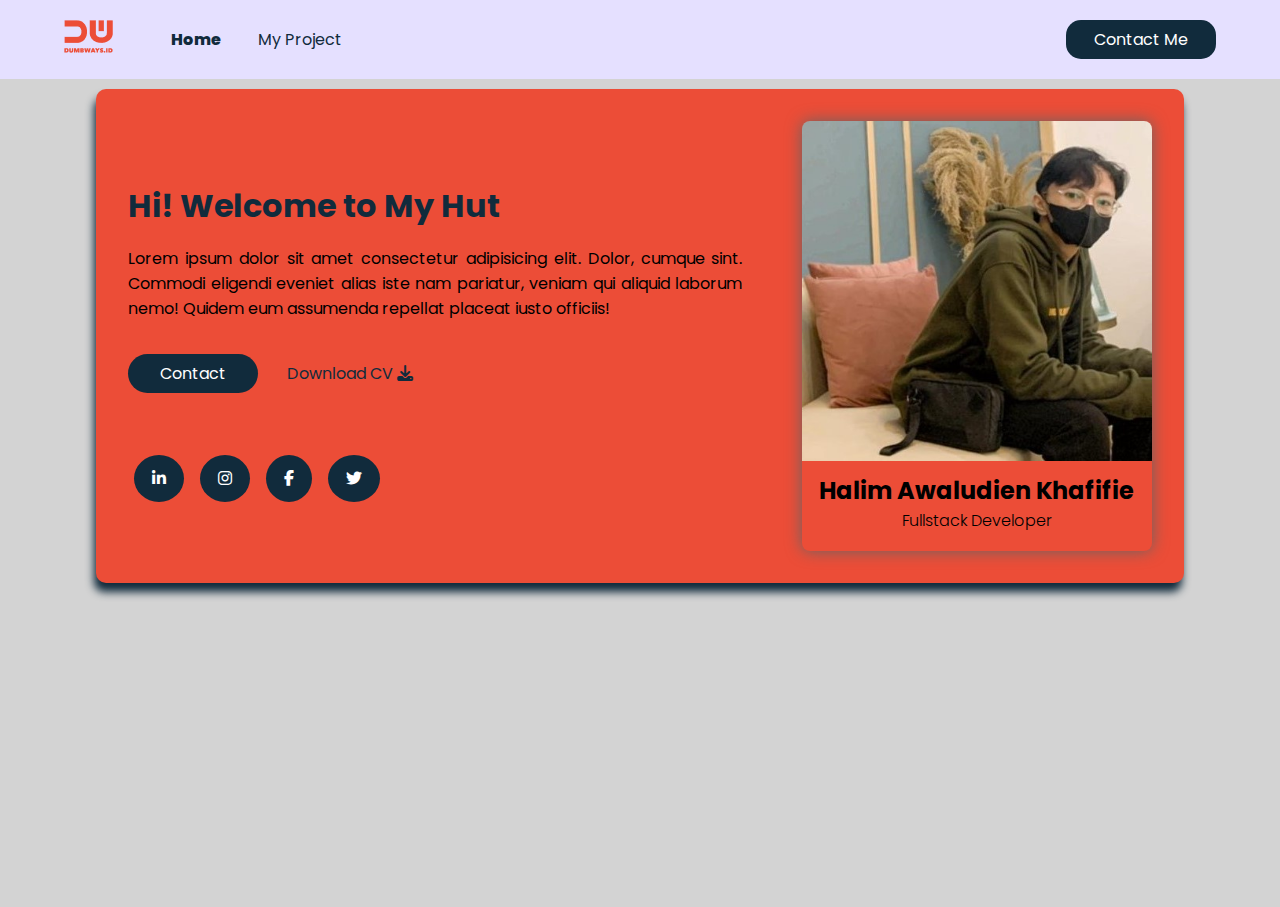
<file: index.html>
<!DOCTYPE html>
<html lang="en">
  <head>
    <meta charset="UTF-8" />
    <meta http-equiv="X-UA-Compatible" content="IE=edge" />
    <meta name="viewport" content="width=device-width, initial-scale=1.0" />
    <title>Home</title>
    <link rel="stylesheet" href="assets/css/style.css" />
    <link
      rel="stylesheet"
      href="https://cdnjs.cloudflare.com/ajax/libs/font-awesome/6.1.1/css/all.min.css"
    />
    <link rel="stylesheet" href="assets/css/sweetalert2.min.css" />
    <link rel="stylesheet" href="assets/css/animate.min.css" />
  </head>

  <body>
    <!-- Navbar -->
    <nav class="navbar">
      <div class="left-navbar">
        <div class="logo">
          <a href="index.html">
            <img src="assets/images/logo.png" alt="logo" />
          </a>
        </div>
        <ul class="ul-navbar">
          <li class="li-navbar">
            <a href="index.html" class="a-navbar" id="active">Home</a>
          </li>
          <li class="li-navbar">
            <a href="project.html" class="a-navbar">My Project</a>
          </li>
        </ul>
      </div>
      <div class="right-navbar">
        <a href="contactme.html" class="a-Rnavbar">Contact Me</a>
      </div>
    </nav>
    <!-- End Navbar -->

    <!-- Content -->
    <div class="canvas">
      <div class="container-content">
        <div class="left-content">
          <h1 class="h1-content">Hi! Welcome to My Hut</h1>
          <p class="p-content">
            Lorem ipsum dolor sit amet consectetur adipisicing elit. Dolor,
            cumque sint. Commodi eligendi eveniet alias iste nam pariatur,
            veniam qui aliquid laborum nemo! Quidem eum assumenda repellat
            placeat iusto officiis!
          </p>

          <div class="contact-download">
            <a
              href="https://wa.link/rpbvp5"
              class="contact-me"
              target="_blank"
              title="Contact"
              >Contact</a
            >
            <a
              href="assets/document/Resume - Halim Awaludien Khafifie.pdf.pdf"
              class="download"
              target="_blank"
              title="Download CV"
              >Download CV <i class="fa-solid fa-download"></i
            ></a>
          </div>

          <div class="social-media">
            <a
              href="https://www.linkedin.com/in/halim-awaludien-khafifie/"
              class="icon"
              target="_blank"
              title="LinkedIn"
              ><i class="fa-brands fa-linkedin-in"></i
            ></a>
            <a
              href="https://instagram.com/haliimm_a?igshid=NDk5N2NlZjQ="
              class="icon"
              target="_blank"
              title="Instagram"
              ><i class="fa-brands fa-instagram"></i
            ></a>
            <a
              href="https://www.facebook.com/"
              class="icon"
              target="_blank"
              title="Facebook"
              ><i class="fa-brands fa-facebook-f"></i
            ></a>
            <a
              href="https://twitter.com/"
              class="icon"
              target="_blank"
              title="Twitter"
              ><i class="fa-brands fa-twitter"></i
            ></a>
          </div>
        </div>

        <div class="right-content">
          <div class="creating-card">
            <div class="image">
              <img class="halim" src="assets/images/halim.JPG" alt="Halim" />
            </div>
            <div class="name">
              <p class="p-name">Halim Awaludien Khafifie</p>
              <p class="career">Fullstack Developer</p>
            </div>
          </div>
        </div>
      </div>
    </div>

    <div></div>
    <!-- End Content -->
  </body>
</html>
</file>
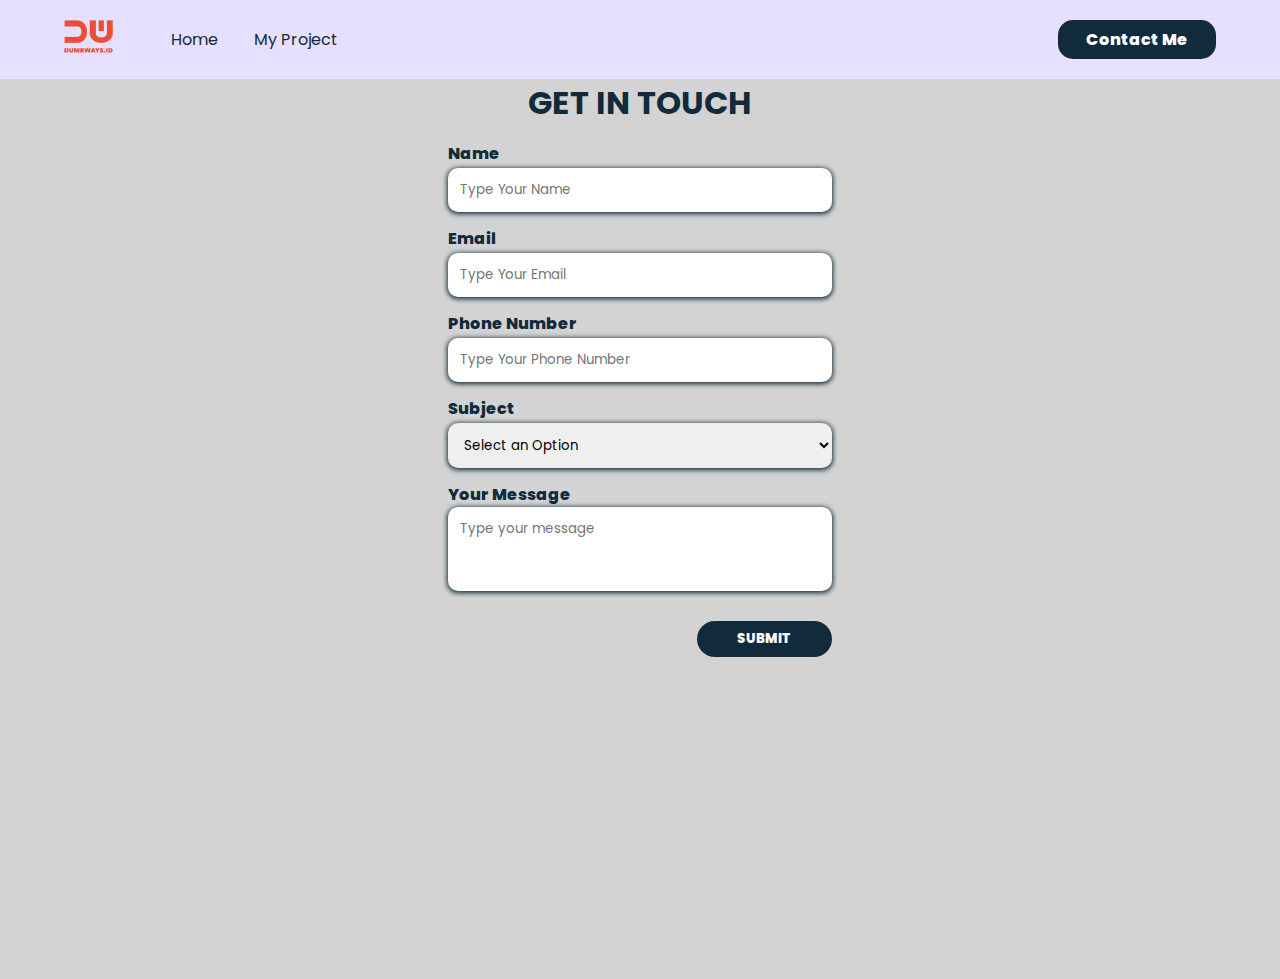
<file: contactme.html>
<!DOCTYPE html>
<html lang="en">
  <head>
    <meta charset="UTF-8" />
    <meta http-equiv="X-UA-Compatible" content="IE=edge" />
    <meta name="viewport" content="width=device-width, initial-scale=1.0" />
    <title>Contact Me</title>
    <link rel="stylesheet" href="assets/css/style.css" />
  </head>

  <body>
    <!-- Navbar -->
    <nav class="navbar">
      <div class="left-navbar">
        <div class="logo">
          <img src="assets/images/logo.png" alt="logo" />
        </div>
        <ul class="ul-navbar">
          <li class="li-navbar">
            <a href="index.html" class="a-navbar">Home</a>
          </li>
          <li class="li-navbar">
            <a href="project.html" class="a-navbar">My Project</a>
          </li>
        </ul>
      </div>
      <div class="right-navbar">
        <a href="contactme.html" class="a-Rnavbar" id="contact-active"
          >Contact Me</a
        >
      </div>
    </nav>
    <!-- End Navbar -->

    <!-- Form -->
    <div class="form-contact">
      <div class="form-container">
        <form id="from" action="" method="">
          <h1>GET IN TOUCH</h1>
          <div class="input">
            <label for="name">Name</label>
            <input type="text" id="name" placeholder="Type Your Name" />
          </div>
          <div class="input">
            <label for="email">Email</label>
            <input type="email" id="email" placeholder="Type Your Email" />
          </div>
          <div class="input">
            <label for="telp">Phone Number</label>
            <input type="tel" id="telp" placeholder="Type Your Phone Number" />
          </div>
          <div class="input">
            <label for="subject">Subject</label>
            <select name="subject" id="subject">
              <option value="none" selected disabled hidden>
                Select an Option
              </option>
              <option value="Let's be friends">Let's be friends</option>
              <option value="Let's Create a Project">
                Let's Create a Project
              </option>
              <option value="I want to hire you">I want to hire you</option>
            </select>
          </div>
          <div class="input">
            <label for="message">Your Message</label>
            <textarea
              name="text"
              id="message"
              cols="30"
              rows="10"
              placeholder="Type your message"
            ></textarea>
          </div>

          <div class="form-button">
            <button type="button" onclick="getData()" name="submit" id="submit">
              SUBMIT
            </button>
          </div>
        </form>
      </div>
    </div>
    <!-- End Form -->

    <script src="assets/js/contact-me.js"></script>
    <script src="assets/js/sweetalert2.all.min.js"></script>
  </body>
</html>
</file>
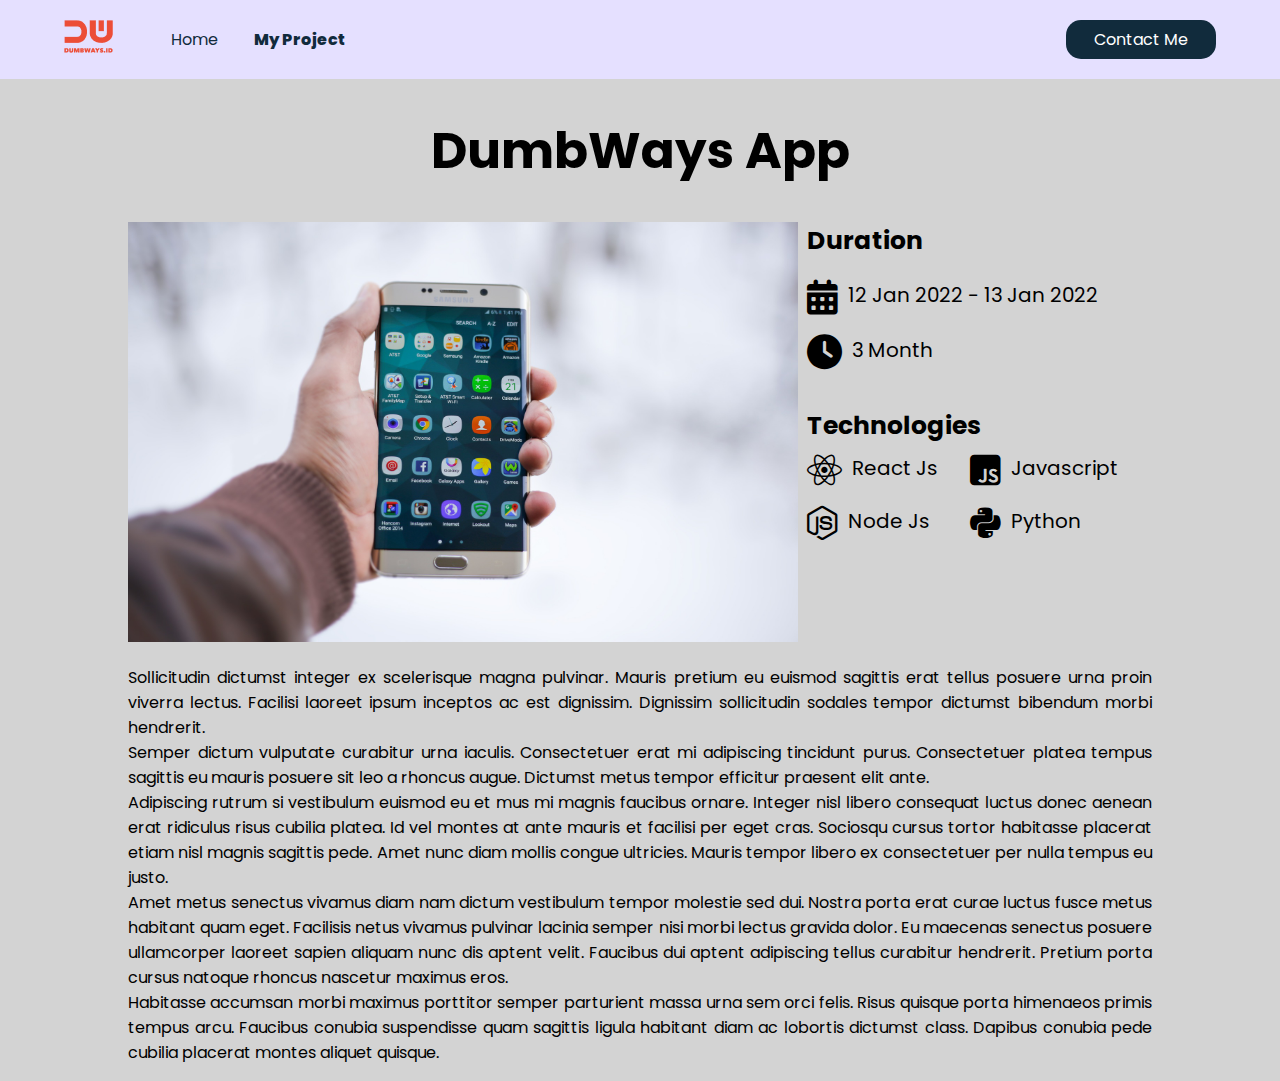
<file: detail-project.html>
<!DOCTYPE html>
<html lang="en">
  <head>
    <meta charset="UTF-8" />
    <meta http-equiv="X-UA-Compatible" content="IE=edge" />
    <meta name="viewport" content="width=device-width, initial-scale=1.0" />
    <title>Detail Project</title>
    <link rel="stylesheet" href="assets/css/style.css" />
    <link
      rel="stylesheet"
      href="https://cdnjs.cloudflare.com/ajax/libs/font-awesome/6.1.1/css/all.min.css"
    />
  </head>
  
  <body>

    <!-- Navbar -->
    <nav class="navbar">
        <div class="left-navbar">
          <div class="logo">
            <a href="index.html">
              <img src="assets/images/logo.png" alt="logo" />
            </a>
          </div>
          <ul class="ul-navbar">
            <li class="li-navbar">
              <a href="index.html" class="a-navbar">Home</a>
            </li>
            <li class="li-navbar">
              <a href="project.html" class="a-navbar" id="active">My Project</a>
            </li>
          </ul>
        </div>
        <div class="right-navbar">
          <a href="contactme.html" class="a-Rnavbar">Contact Me</a>
        </div>
      </nav>
      <!-- End Navbar -->

      <!-- main detail blog -->
    <div class="content-blog">
        <div class="container-blog">
            <h1 class="title-blog">DumbWays App</h1>
            <div class="info-blog">
                <div class="image-blog">
                    <img src="assets/images/3.jpg" alt="Blog-Image">
                </div>
                <div class="attributInfo">
                    <div class="projectDistance">
                        <p class="item-info">Duration</p>
                        <div class="item-desc">
                            <p class="item-tech"><i class="fa-solid fa-calendar-days"></i>12 Jan 2022 - 13 Jan 2022</p>
                            <p class="item-tech"><i class="fa-solid fa-clock"></i>3 Month</p>
                        </div>
                    </div>
                    <div class="project-blog">
                        <p class="item-info">Technologies</p>
                        <div class="desc-blog">
                            <ul>
                                <li class="item-tech"><i class="fa-brands fa-react"></i>React Js</li>
                                <li class="item-tech"><i class="fab fa-node-js"></i></i>Node Js</li>
                            </ul>
                            <ul>
                                <li class="item-tech"><i class="fab fa-js-square"></i>Javascript</li>
                                <li class="item-tech"><i class="fa-brands fa-python"></i>Python</li>
                            </ul>
                        </div>
                    </div>
                </div>
            </div>
            <p class="detail-blog">
              Sollicitudin dictumst integer ex scelerisque magna pulvinar. Mauris pretium eu euismod sagittis erat tellus posuere urna proin viverra lectus. Facilisi laoreet ipsum inceptos ac est dignissim. Dignissim sollicitudin sodales tempor dictumst bibendum morbi hendrerit.
              <br>
              Semper dictum vulputate curabitur urna iaculis. Consectetuer erat mi adipiscing tincidunt purus. Consectetuer platea tempus sagittis eu mauris posuere sit leo a rhoncus augue. Dictumst metus tempor efficitur praesent elit ante.
              <br>
              Adipiscing rutrum si vestibulum euismod eu et mus mi magnis faucibus ornare. Integer nisl libero consequat luctus donec aenean erat ridiculus risus cubilia platea. Id vel montes at ante mauris et facilisi per eget cras. Sociosqu cursus tortor habitasse placerat etiam nisl magnis sagittis pede. Amet nunc diam mollis congue ultricies. Mauris tempor libero ex consectetuer per nulla tempus eu justo.
              <br>
              Amet metus senectus vivamus diam nam dictum vestibulum tempor molestie sed dui. Nostra porta erat curae luctus fusce metus habitant quam eget. Facilisis netus vivamus pulvinar lacinia semper nisi morbi lectus gravida dolor. Eu maecenas senectus posuere ullamcorper laoreet sapien aliquam nunc dis aptent velit. Faucibus dui aptent adipiscing tellus curabitur hendrerit. Pretium porta cursus natoque rhoncus nascetur maximus eros.
              <br>
              Habitasse accumsan morbi maximus porttitor semper parturient massa urna sem orci felis. Risus quisque porta himenaeos primis tempus arcu. Faucibus conubia suspendisse quam sagittis ligula habitant diam ac lobortis dictumst class. Dapibus conubia pede cubilia placerat montes aliquet quisque.
            </p>
        </div>
    </div>

  </body>
</html>
</file>
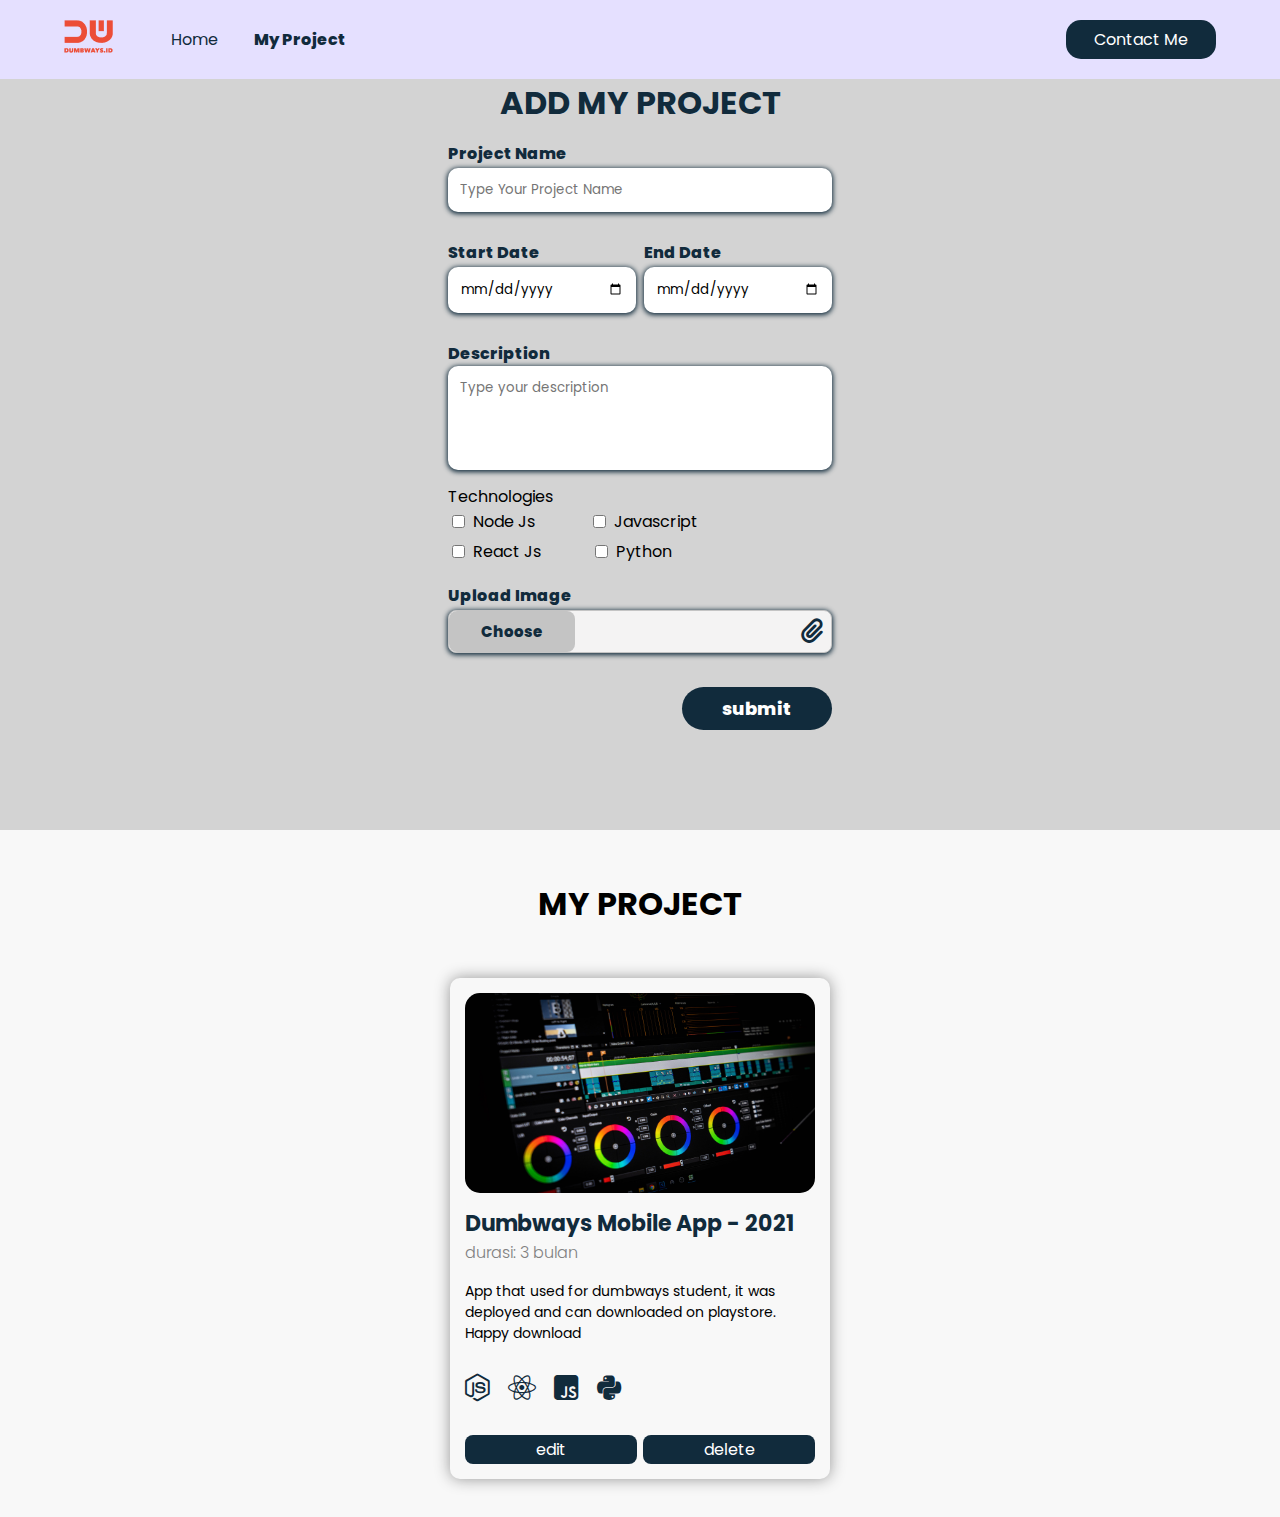
<file: project.html>
<!DOCTYPE html>
<html lang="en">
  <head>
    <meta charset="UTF-8" />
    <meta http-equiv="X-UA-Compatible" content="IE=edge" />
    <meta name="viewport" content="width=device-width, initial-scale=1.0" />
    <title>My Project</title>
    <link rel="stylesheet" href="assets/css/style.css" />
    <link
      rel="stylesheet"
      href="https://cdnjs.cloudflare.com/ajax/libs/font-awesome/6.1.1/css/all.min.css"
    />
  </head>

  <body>
    <!-- Navbar -->
    <nav class="navbar">
      <div class="left-navbar">
        <div class="logo">
          <a href="index.html">
            <img src="assets/images/logo.png" alt="logo" />
          </a>
        </div>
        <ul class="ul-navbar">
          <li class="li-navbar">
            <a href="index.html" class="a-navbar">Home</a>
          </li>
          <li class="li-navbar">
            <a href="project.html" class="a-navbar" id="active">My Project</a>
          </li>
        </ul>
      </div>
      <div class="right-navbar">
        <a href="contactme.html" class="a-Rnavbar">Contact Me</a>
      </div>
    </nav>
    <!-- End Navbar -->

    <!-- Form Project -->
    <div class="form-project">
      <div class="form-inputproject">
        <form id="from" action="" method="">
          <h1>ADD MY PROJECT</h1>
          <div class="input-project">
            <label for="name">Project Name</label>
            <input type="text" id="name" placeholder="Type Your Project Name" />
          </div>

          <div class="input-date">
            <div class="left-date">
              <div class="input-project">
                <label for="start-date">Start Date</label>
                <input type="date" id="start-date" />
              </div>
            </div>

            <div class="right-date">
              <div class="input-project">
                <label for="end-date">End Date</label>
                <input type="date" id="end-date" />
              </div>
            </div>
          </div>

          <div class="input-project">
            <label for="description">Description</label>
            <textarea
              name="text"
              id="description"
              cols="30"
              rows="10"
              maxlength="100"              
              placeholder="Type your description"
            ></textarea>
          </div>

          <div class="input-tech">
            <label for="tech">Technologies</label>
            <div class="checkbok">
              <div class="checkbox-left">
                <div class="item-tech">
                  <input
                    type="checkbox"
                    name="checkbox"
                    id="node-js"
                    value="node-js"
                  />
                  <label for="node-js">Node Js</label>
                </div>
                <div class="item-tech">
                  <input
                    type="checkbox"
                    name="checkbox"
                    id="javascript"
                    value="javascript"
                  />
                  <label for="javascript">Javascript</label>
                </div>
              </div>

              <div class="checkbox-right">
                <div class="item-tech-right">
                  <input
                    type="checkbox"
                    name="checkbox"
                    id="react-js"
                    value="react-js"
                  />
                  <label for="react-js">React Js</label>
                </div>
                <div class="item-tech-right">
                  <input
                    type="checkbox"
                    name="checkbox"
                    id="python"
                    value="python"
                  />
                  <label for="python">Python</label>
                </div>
              </div>               
          </div>

          <div class="input-project">
            <label>Upload Image</label>
            <div class="input-image">
              <label for="inputImageProject">
                <p>Choose</p>
                <i class="fa-solid fa-paperclip fa-lg"></i>
              </label>
              <input type="file" id="inputImageProject" hidden />
            </div>
          </div>

          <div class="submit-project">
            <button type="button" onclick="addProject()" name="submit" id="submit">
              submit
            </button>
          </div>
        </form>
      </div>
    </div>

    <!-- Content Blog -->
    <div class="project-list">
      <h1 class="title">MY PROJECT</h1>

      <div class="project" id="project-card">
          <div class="project-card" id="project-card">
              <div class="project-image">
                  <img src="assets/images/1.jpg" alt="">
              </div>
              <div class="project-content">
                  <a href="detail-project.html" class="title-project">Dumbways Mobile App - 2021</a>
                  <p class="duration-project">durasi: 3 bulan</p>
                  <p class="description-project">App that used for dumbways student, it was deployed and can downloaded on playstore.
                  <br/>Happy download
                  </p>
                  <div class="icon-tech">
                      <div class="item-icon-tech">
                          <i class="fab fa-node-js"></i>
                      </div>
                      <div class="item-icon-tech">
                          <i class="fa-brands fa-react"></i>
                      </div>
                      <div class="item-icon-tech">
                          <i class="fab fa-js-square"></i>
                      </div>
                      <div class="item-icon-tech">
                          <i class="fa-brands fa-python"></i>
                      </div>
                  </div>
                  <div class="action">
                      <a href="#" class="edit-action">edit</a>
                      <a href="#" class="delete-action">delete</a>
                  </div>
              </div>
          </div>
      </div>
    </div>

    <!-- End Form -->


    <script src="assets/js/project.js"></script>
    <script src="assets/js/sweetalert2.all.min.js"></script>
  </body>
</html>
</file>
<file: assets/css/style.css>
@import url('https://fonts.googleapis.com/css2?family=Poppins:wght@300;400;500;700&display=swap');

body {
    margin: 0;
    font-family: 'Poppins', sans-serif;
    box-sizing: border-box;
}





/* Navbar */
.navbar {
    background-color: #E5E0FF;
    display: flex;
    align-items: center;
    justify-content: space-between;
    height: 7vh;
    padding: 8px 64px;
}

.left-navbar {
    display: flex;
    align-items: center;
}

.ul-navbar .ui-navbar {
    display: inline;
    margin: 18px;
}

.ul-navbar {
    display: flex;
    list-style-type: none;
}

.a-navbar {
    text-decoration: none;
    margin: 18px;
    color: #112B3C;
}

#active {
    color: #112B3C;
    font-weight: 800;
    border-radius: 15px;
}

#contact-active {
    color: white;
    background-color: #112B3C;
    padding: 8px 28px;
    border-radius: 15px;
    text-decoration: none;
    font-weight: 800;
}

.a-navbar:active {
    font-weight: bold;
    color: #112B3C !important;
    font-weight: 800;
}

.a-navbar:hover {
    font-weight: bold;
    color: #ec4d37 !important;
    font-weight: 800;
    transition: .1s ease-in-out;
    /* transition-delay: .3s; */
}

.a-Rnavbar {
    color: white;
    background-color: #112B3C;
    padding: 8px 28px;
    border-radius: 15px;
    text-decoration: none;
}

.a-Rnavbar:hover {
    background-color: #ec4d37 !important;
    transition: .1s ease-in-out;
    /* transition-delay: .3s; */
}
/* End Navbar */





/* Main Content */
.canvas {
    display: flex;
    flex-direction: column;
    margin: auto;
    height: 92vh;
    background-color: #d3d3d3;
}

.container-content {
    width: 80%;
    display: flex;
    align-items: center;
    margin: auto;
    background-color: #ec4d37;
    padding: 32px;
    border-radius: 10px;
    box-shadow: -2px 9px 8px 0px rgba(17,43,60,1);
    -webkit-box-shadow: -2px 9px 8px 0px rgba(17,43,60,1);
    -moz-box-shadow: -2px 9px 8px 0px rgba(17,43,60,1);
    position: relative;
    animation: move 3s;
    animation-fill-mode: forwards;
    margin-top: 10px;
}

@keyframes move {
    from {top: 0px;}
    to {top: 50px; background-color: #E5E0FF;}
  }

.left-content {
    width: 60%;
    align-items: center;
}

.h1-content {
    margin: 0;
    color: #112B3C
}

.p-content {
    text-align: justify;
}

.contact-download {
    margin: 40px 0;
}

.contact-me {
    padding: 8px 32px;
    background-color: #112B3C;
    border-radius: 20px;
    text-decoration: none;
    cursor: pointer;
    color: white;
    margin-right: 10px;
}

.contact-me:hover {
    background-color: #ec4d37;
    transition: .2s ease-in-out;
    transition-delay: .3s;
}

.download {
    text-decoration: none;
    cursor: pointer;
    color: #112B3C;
    padding: 8px 15px;
    border-radius: 20px;
    text-decoration: none;
    cursor: pointer;
}

.download:hover {
    background-color: #ec4d37;
    transition: .2s ease-in-out;
    transition-delay: .3s;
}

.social-media {
    margin-top: 80px;
}

.icon {
    padding: 12px 18px;
    background-color: #112B3C;
    border-radius: 50%;
    color: white;
    margin: 0 6px;
}

.icon:hover {
    background-color: #ec4d37;
    transition: .2s ease-in-out;
    transition-delay: .3s; 
}

.right-content {
    width: 40%;
    display: flex;
    justify-content: end;
}

.creating-card {
    border-radius: 8px;
    height: 430px;
    width: 350px;
    align-items: center;
    box-shadow: 0 0 16px rgb(100, 100, 100);
    transition-property: width;
    transition-duration: 2s;
}

.creating-card:hover {
    box-shadow: -2px 9px 8px 0px rgba(17,43,60,1);
    -webkit-box-shadow: -2px 9px 8px 0px rgba(17,43,60,1);
    -moz-box-shadow: -2px 9px 8px 0px rgba(17,43,60,1);
}

.image {
    height: 340px;
    width: 100%;
}

.halim {
    height: 100%;
    width: 100%;
    border-radius: 8px 8px 0 0;
}

.name {
    margin-top: 12px;
    display: flex;
    flex-direction: column;
    align-content: center;
    justify-content: center;
}

.p-name {
    margin: 0;
    font-weight: bold;
    font-size: 24px;
    text-align: center;
}

.career {
    text-align: center;
    margin: 0;
    font-weight: 300;
}
/* End Main Contect */





/* ADD MY PROJECT */
.form-project {
    display: flex;
    flex-direction: column;
    margin: auto;
    height: 100%;
    background-color: #d3d3d3;
}

.form-inputproject {
    margin: auto;
    margin-top: 18px;
    width: 30%;
    box-sizing: border-box;
    position: relative;
    animation: move-form 3s;
    animation-fill-mode: forwards;
    margin-top: 0px;
    
}

@keyframes move-form {
    from {top: 0px;}
    to {top: 50px; background-color: #d3d3d3;}
  }

.form-inputproject h1 {
    margin: 0;
    text-align: center;
    color: #112B3C;
}

.input-project {
    display: flex;
    flex-direction: column;
    margin: 14px 0;
}

.input-date {
    display: flex;
    flex-direction: row;
    justify-content: space-between;
}

.left-date {
    width: 49%;
}

.right-date {
    width: 49%;
}

.input-project input {
    border: none;
    padding: 12px 12px;
    border-radius: 10px;
    margin-top: 2px;
    font-family: 'Poppins', sans-serif;
    box-shadow: 0px 1px 5px 1px rgba(17,43,60,1);
-webkit-box-shadow: 0px 1px 5px 1px rgba(17,43,60,1);
-moz-box-shadow: 0px 1px 5px 1px rgba(17,43,60,1);
}

.input-project textarea {
    resize: none;
    height: 80px;
    border-radius: 10px;
    border: none;
    padding: 12px 12px;
    font-family: 'Poppins', sans-serif;
    box-shadow: 0px 1px 5px 1px rgba(17,43,60,1);
-webkit-box-shadow: 0px 1px 5px 1px rgba(17,43,60,1);
-moz-box-shadow: 0px 1px 5px 1px rgba(17,43,60,1);
}

.input-project label {
    font-weight: bold;
    color: #112B3C;
    font-weight: 800;

}

.input-tech {
    display: flex;
    flex-direction: column;
    justify-content: space-between;
}

.checkbox {
    display: flex;
}

.checkbox-left {
    display: flex;
    width: 100%;
    flex-direction: row;
}

.checkbox-right {
    display: flex;
    width: 100%;
    flex-direction: row;

}

.item-tech {
    display: flex;
    margin-right: 54px;
    margin-bottom: 5px;
}

.item-tech-right {
    display: flex;
    margin-right: 50px;
    margin-bottom: 5px;
}

.item-tech input {
    margin-right: 8px;
}

.item-tech-right input {
    margin-right: 8px;
}

.input-image {
    box-sizing: border-box;
    width: 100%;
    font-size: 20px;
    font-weight: 400;
    padding-right: 8px;
    margin-top: 2px;
    margin-bottom: 20px;
    background: #f4f3f3;
    border: 1px solid #c4c4c4;
    border-radius: 8px;
    cursor: pointer;
    box-shadow: 0px 1px 5px 1px rgba(17,43,60,1);
-webkit-box-shadow: 0px 1px 5px 1px rgba(17,43,60,1);
-moz-box-shadow: 0px 1px 5px 1px rgba(17,43,60,1);
}

.input-image label p {
    font-size: 15px;
    margin: 0;
    background-color: #c4c4c4;
    padding: 9px 32px;
    border-radius: 8px;
}

.input-image label {
    cursor: pointer;
    display: flex;
    align-items: center;
    justify-content: space-between;
}

.submit-project {
    display: flex;
    justify-content: end;
}

.submit-project button {
    border: none;
    font-size: 18px;
    padding: 8px 40px;
    border-radius: 40px;
    background-color: #112B3C;
    color: white;
    font-weight: 800;
    cursor: pointer;
    font-family: 'Poppins', sans-serif;
}

.submit-project button:hover {
    background-color: #ec4d37;
    transition: .1s ease-in-out;
    /* transition-delay: .3s;  */
}
/* End ADD Project */





/* Form Contact */
.form-contact {
    height: 100vh;
    display: flex;
    background-color: #d3d3d3;
}

.form-container {
    margin: auto;
    margin-top: 18px;
    width: 30%;
    box-sizing: border-box;
    position: relative;
    animation: move-form 3s;
    animation-fill-mode: forwards;
    margin-top: 0px;
}

@keyframes move-form {
    from {top: 0px;}
    to {top: 50px; background-color: #d3d3d3;}
  }

.form-container h1 {
    margin: 0;
    text-align: center;
    color: #112B3C;
}

.input {
    display: flex;
    flex-direction: column;
    margin: 14px 0;
}

.input input {
    border: none;
    padding: 12px 12px;
    border-radius: 10px;
    margin-top: 2px;
    font-family: 'Poppins', sans-serif;
    box-shadow: 0px 1px 5px 1px rgba(17,43,60,1);
    -webkit-box-shadow: 0px 1px 5px 1px rgba(17,43,60,1);
    -moz-box-shadow: 0px 1px 5px 1px rgba(17,43,60,1);
}

.input select {
    border: none;
    padding: 12px 12px;
    border-radius: 10px;
    margin-top: 2px;
    font-family: 'Poppins', sans-serif;
    box-shadow: 0px 1px 5px 1px rgba(17,43,60,1);
    -webkit-box-shadow: 0px 1px 5px 1px rgba(17,43,60,1);
    -moz-box-shadow: 0px 1px 5px 1px rgba(17,43,60,1);
}

.input option {
    font-size: 16px;
    font-weight: 500;
    font-family: 'Poppins', sans-serif;
}

.input textarea {
    resize: none;
    height: 60px;
    border-radius: 10px;
    border: none;
    padding: 12px 12px;
    font-family: 'Poppins', sans-serif;
    box-shadow: 0px 1px 5px 1px rgba(17,43,60,1);
    -webkit-box-shadow: 0px 1px 5px 1px rgba(17,43,60,1);
    -moz-box-shadow: 0px 1px 5px 1px rgba(17,43,60,1);
}

.input label {
    font-weight: bold;
    color: #112B3C;
    font-weight: 800;
}

.form-button {
    display: flex;
    justify-content: end;
    margin: 30px 0;
}

.form-button button {
    border: none;
    padding: 8px 40px;
    border-radius: 40px;
    background-color: #112B3C;
    color: white;
    font-weight: 800;
    cursor: pointer;
    font-family: 'Poppins', sans-serif;
}

.form-button button:hover {
    background-color: #ec4d37;
    transition: .1s ease-in-out;
    /* transition-delay: .3s;  */
}
/* End From Contact */





/* Content Blog */
.project {
    display: flex;
    flex-wrap: wrap;
    justify-content: center;
}

.project-list {
    width: 100%;
    margin: auto;
    margin-top: 100px;
    display: flex;
    flex-direction: column;
    flex-wrap: wrap;
    background-color: #f8f8f8;
}

.title {
    margin: auto;
    margin-top: 50px;
    margin-bottom: 50px;
    display: flex;
}

.project-card {
    width: 350px;
    border-radius: 10px;
    padding: 15px;
    display: flex;
    justify-content: space-between;
    flex-direction: column;
    box-shadow: 0 0 15px rgb(150, 150, 150);
    margin: 0 8px 38px 8px;
}

.project p {
    margin: 0;
}

.project-image {
    border-radius: 15px;
    width: 100%;
    height: 200px;
}

.project-image img {
    border-radius: 15px;
    width: 100%;
    height: 100%;
}

.project-content {
    margin-top: 14px;
}

.title-project {
    font-weight: 700;
    font-size: 22px;
    color: #112B3C;
    text-decoration: none;
}

.title-project:hover {
    color: #ec4d37;
    transition: .2s ease-in-out;
    transition-delay: .3s; 
}

.icon-tech {
    display: flex;
    align-items: center;
    margin-top: 30px;
    margin-bottom: 30px;

}

.icon-tech i {
    font-size: 28px;
    margin-right: 18px;
    color: #112B3C;
}

.duration-project {
    color: grey;
    margin-bottom: 16px !important;
    font-weight: 300;
}

.description-project {
    font-size: 14px;
    margin-bottom: 18px !important;
    text-overflow: ellipsis;
    overflow: hidden;
    display: -webkit-box;
    -webkit-line-clamp: 3;
    line-clamp: 3;
    -webkit-box-orient: vertical;
}

.action {
    display: flex;
    justify-content: space-between;
    margin-top: 14px;
}

.edit-action {
    width: 48%;
    text-align: center;
    padding: 2px;
    background-color: #112B3C;
    border-radius: 8px;
    color: white;
    text-decoration: none;
}

.edit-action:hover {
    background-color: #ec4d37;
    transition: .1s ease-in-out;
    /* transition-delay: .3s;  */
}

.delete-action {
    width: 48%;
    text-align: center;
    padding: 2px;
    background-color: #112B3C;
    border-radius: 8px;
    color: white;
    text-decoration: none;
}

.delete-action:hover {
    background-color: #ec4d37;
    transition: .1s ease-in-out;
    /* transition-delay: .3s;  */
}

/* End Content Blog */





/* Detail Blog */
.content-blog {
    display: flex;
    flex-direction: column;
    margin: auto;
    height: 100%;
    background-color: #d3d3d3;
}

.container-blog {
    display: flex;
    flex-direction: column;
    width: 80%;
    margin: 0 auto;
}

.title-blog {
    text-align: center;
    font-size: 50px;
}

.info-blog {
    display: flex;
    justify-content: space-between;
}

.image-blog {
    width: 50%;
    margin-right: 40px;
}

.image-blog img {
    width: 670px;
    height: 420px;
}

.attributInfo {
    display: flex;
    flex-direction: column;
    margin-left: 100px;
}

.detail-blog {
    display: flex;
    text-align: justify;
}

.item-info {
    font-size: 25px;
    font-weight: 700;
    margin: 0;
    margin-bottom: 8px;
}

.project-blog {
    margin-top: 32px;
    font-size: 20px;

}

.desc-blog {
    display: flex;
    flex-direction: row;
}

.desc-blog ul {
    padding: 0;
    margin: 0;
}

.desc-blog ul li {
    list-style: none;
    margin-right: 32px;
    margin-bottom: 18px;
}

.item-tech i {
    font-size: 35px;
    margin-right: 10px;
}

.item-desc p {
    font-size: 20px;
}
/* End Detail Blog */
</file>
